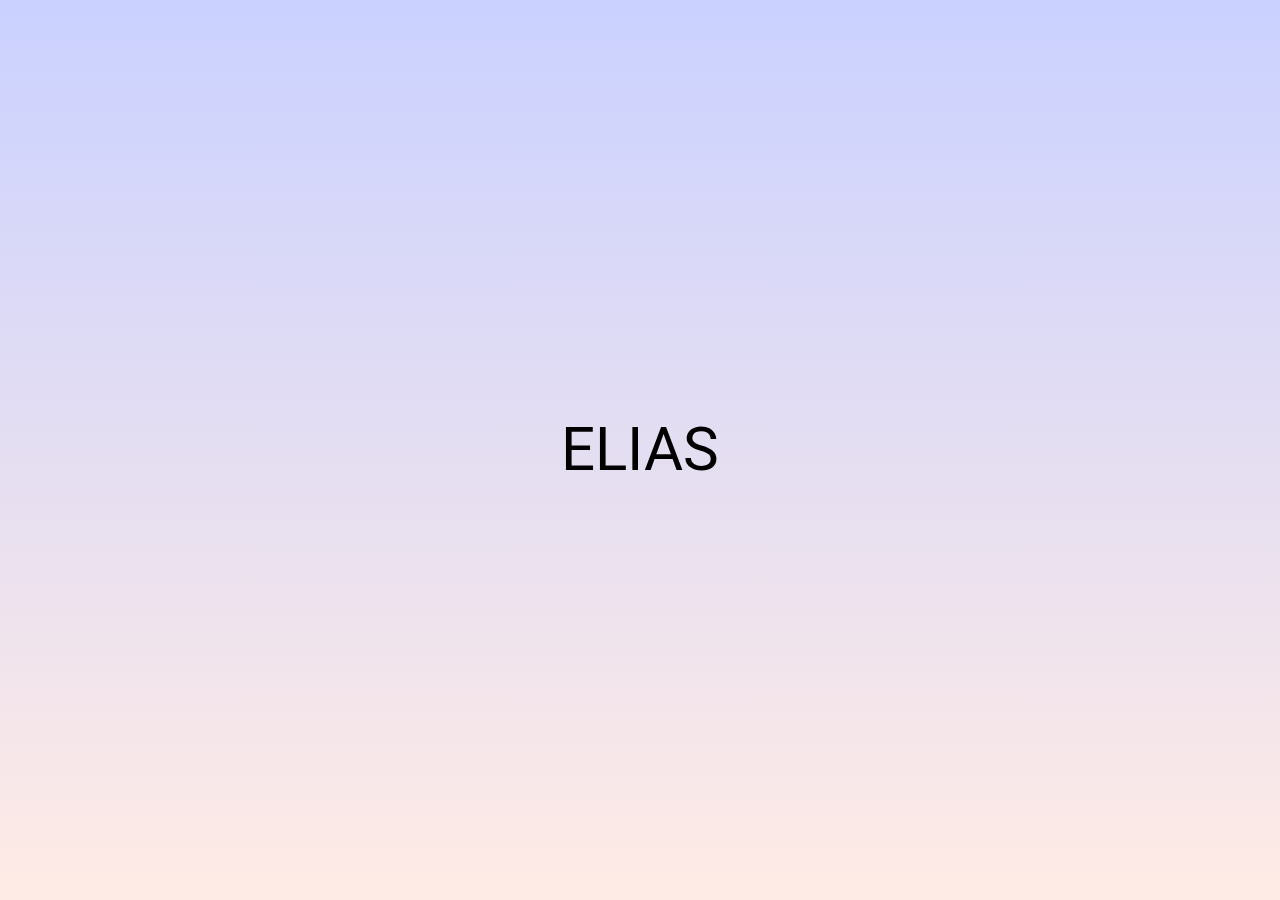
<file: index.html>
<!DOCTYPE html>
<html>
<head>
  <link href='https://fonts.googleapis.com/css?family=Roboto' rel='stylesheet' type='text/css'>
  <link rel='stylesheet' type='text/css' href='css/materialize.min.css' media='screen,projection'>
  <link href="https://fonts.googleapis.com/icon?family=Material+Icons" rel="stylesheet">
  <link rel='stylesheet' type='text/css' href='css/style.css'/>
  <script type='text/javascript' src='js/jquery-2.1.4.min.js'></script>
  <script type='text/javascript' src='js/script.js'></script>
  <meta name='viewport' content='width=device-width, initial-scale=1.0'/>
  <base target="_blank">
  <title>Elias Berkowitz</title>
  <link rel="shortcut icon" type="image/png" href='favicon.png'>
  <meta name='description' content="Elias Berkowitz personal website">
  <meta name="author" content="Elias Berkowitz">
  <meta name="keywords" content="Elias Berkowitz, Berkowitz, Eli Berkowitz, Programming, Applied Mathematics, Computer Science Education, Education">
  <script>
    (function(i,s,o,g,r,a,m){i['GoogleAnalyticsObject']=r;i[r]=i[r]||function(){
      (i[r].q=i[r].q||[]).push(arguments)},i[r].l=1*new Date();a=s.createElement(o),
      m=s.getElementsByTagName(o)[0];a.async=1;a.src=g;m.parentNode.insertBefore(a,m)
    })(window,document,'script','//www.google-analytics.com/analytics.js','ga');
    ga('create', 'UA-72224223-1', 'auto');
    ga('send', 'pageview');
  </script>
</head>
<body class='row'>
  <div id='bg'></div>
  <div class='container-div'>
    <div id='name-div' class='name-div'></div><br class='unselectable'/>
    <div class='absolute-hide' id='name-template'>ELIAS BERKOWITZ</div>
    <div id='nav-container'>
      <div id='nav-div'></div>
      <div id='nav-template' class='absolute-hide'>
        
        <div class='nav-button'>About</div>
        
        <div class='nav-button'>R&eacute;sum&eacute;</div>
        
        <div class='nav-button'>Projects</div>
        
        <div class='nav-button'>Contact</div>
        
      </div>
    </div>
    <div id='content-div' style='display:none;'>
      
        <div id='about-div' class='content-card card white active'>
    <img id='me' src='media/outdoors.jpg' alt='Picture of me'/>

  <p class='no-bottom-margin'>
    I am a recent graduate from Brown University, having received a Bachelor of Science in Applied Mathematics in May 2019. I will be participating in Bard College's Masters of Arts in Teaching program Sep 2019-2021. I am interested in computer science and math education, and using math and computer science to research topics in geology, fluid mechanics, and climate science.
  </p>
  <p>
    During my junior and senior years at Brown, I spent a lot of my time as a teaching assistant for introductory computer science courses at Brown (I have TA'd 4 classes in total). In Fall 2018, I was a head teaching assistant for a new introductory computer science course (which I had also helped to design). The course was focused on providing an accessible path for students to learn applicable computer science while still leading into the upper level courses at Brown. 
  </p>
  <p>
  I also enjoy web development, and have worked extensively with the <a href="https://p5js.org/">p5.js</a> processing library and Google Apps Script. You can see my projects in the Projects tab on the left.
    <p class='no-margin'>Outside of math, coding, and teaching, I also:</p>
    <ul id='stuff-I-do' class='no-margin'>
      <li>Own a beautiful bearded dragon! (see image) </li>
      <li>Play classical piano.</li>
      <li>Make rockets from scratch and launch them (with varied results).</li>
      <li>Sleep.</li>
      <li>Enjoy biking, hiking and backpacking (or anything outdoors, really).</li>
      <li>Speak Portuguese!</li>
    </ul>
  <p>Please hire me.</p>
</div>
      
        <div id='resume-div' class='content-card card white'>
  <p>My r&eacute;sum&eacute; can be accessed <a href='media/Resume.pdf' target='_blank'>here.</a>
</div>
      
        <div class='content-card card white' id='projects-div'>
  <div class='project toggled' id='project-main'>
      <img src='media/rocketshell.jpg' id='rocket-img' alt='Rocket shell image'/>
      
    <ul id='project-list'>
    
      <li>Grading app for computer science courses at Brown University [Flask] (<span data-target='project-grading-app' class='project-link'>see more</span>).</li>
      
    
      <li>Create and observe your own solar system [p5.js] (<span data-target='project-exosim' class='project-link'>see more</span>).</li>
      
    
      <li>Web app developed to provide an API for testing rocket motors and visualizing thrust results [Flask, Raspberry Pi] (<span data-target='project-thrust-test' class='project-link'>see more</span>).</li>
      
    
      <li>Work for LIGO (Laser Interfrometric Gravitational-Wave Observatory) [Python] (<span data-target='project-hveto' class='project-link'>see more</span>).</li>
      
    
      <li>Internal-use web apps for Oakwood Friends School [Google Apps Script] (<span data-target='project-oakwood' class='project-link'>see more</span>).</li>
      
    
      <li>This website [Python, Jinja, Netlify] (<span data-target='project-this_site' class='project-link'>see more</span>).</li>
      
    
      <li>Redesign of Melanie Falick's website [Squarespace] (<span data-target='project-melanie-falick' class='project-link'>see more</span>).</li>
      
    
      <li>Life Percent Website: Shows the user the percent of their life that has passed [Javascript] (<span data-target='project-life-percent' class='project-link'>see more</span>).</li>
      
    
    </ul>
  </div>
  
    
    <div class='project untoggled' id='project-grading-app'>
      
    <i class='back-btn material-icons'>keyboard_backspace</i>


<h5>CS Course Grading App</h5>

<p>
    I developed a grading app for use in <a href="https://cs.brown.edu/courses/csci0111/">CSCI0111 in Fall 2018</a>, a course I was a head TA of and helped develop. The app allows computer science courses to handle student handin, automated and commented grading, sending grade reports to students, and manage grades in a streamlined, customizable, and FERPA-compliant manner.
</p>
<p>The software was also used for <a href="http://cs.brown.edu/courses/csci1470/">CSCI 1470 in Fall 2019</a>, with 40 teaching assistants grading handins for 400 students.</p>
<p>
  <a href="https://www.youtube.com/watch?v=sIEIbEAwyfM">Demo Video</a>
</p>
<img src='media/grading-app.png' height='70%' width='70%'/>

    </div>
    
    <div class='project untoggled' id='project-exosim'>
      
    <i class='back-btn material-icons'>keyboard_backspace</i>


<h5>
Exosim
</h5>

<p>
    This website (written in pure Javascript using the processing p5.js library) allows you to create your own solar system. You can see the planets orbiting their star - all objects interact with each other gravitationally. Additionally, you can see what the data measured on Earth to observe the exoplanets would look like as the planets block the light of their star when they pass in front of it.
</p>
<p>
    Website: <a href="https://exosim.netlify.com">exosim.netlify.com</a>
</p>
<p>
    Code: <a href="https://github.com/berkowitze/exosim">Github</a>
</p>
<p>
    <img src='media/exosim.png' width="50%" height="50%"/>
</p>
<p>
</p>

    </div>
    
    <div class='project untoggled' id='project-thrust-test'>
      
    <i class='back-btn material-icons'>keyboard_backspace</i>


<h5>Thrust Test App</h5>

<p>
    Me and two friends have become very interested in rocket technology. We began testing different solid fuel mixtures in 2017 to find a fuel with optimal thrust. In addition, we worked on automatic parachute deployment on the rocket and have an goal of using actuated canards to keep rockets stable during ascent. To faciliate the thrust test process, I built a web app to easily log new tests from our test stand and visualize the results.
</p>
<p>
    Code: <a href="https://github.com/IzzyBrand/explosive-bakery">Github</a>
</p>
<img src='media/thrust-test.png' height='70%' width='70%'/>

    </div>
    
    <div class='project untoggled' id='project-hveto'>
      
    <i class='back-btn material-icons'>keyboard_backspace</i>


<h5>HVeto</h5>

<p>
    In the summer of 2016, I worked with the noise detection group at <a href="https://www.ligo.caltech.edu/">LIGO</a> (Laser Interfrometric Gravitational-wave Observatory). HVeto, or 'Hierarchical Veto', is an algorithm used by LIGO to rate how significantly correlated noise in channels measuring external sourses (for instance quantum or seismic) is to noise in the main gravitational wave detector. Signals can be filtered out using this measure of correlation. I helped to implement and optimize this method.
</p>
<p>
    Code: <a href="https://github.com/gwdetchar/hveto">Github</a>
</p>
<p>
    Poster of my work: <a href="media/poster.pdf">link</a>
</p>

    </div>
    
    <div class='project untoggled' id='project-oakwood'>
      
    <i class='back-btn material-icons'>keyboard_backspace</i>


<h5>Work for Oakwood Friends School</h5>

<p>
    In 2015, I worked for Oakwood Friends School, the Quaker school in upstate New York I had just graduated from. I developed a series of web apps to facilitate student and faculty life using Google Web Apps. Mock-ups of the apps are linked below.
    <li>
        <a href="https://script.google.com/macros/s/AKfycbwQq3rq1L5T7SZcqMpY4GRm45uqx-1MBKhIjGg6Oek6o9_bwPI/exec">Student Event Signup Page</a>: allows students to signup for organized events.
    </li>
    <li>
        <a href="https://script.google.com/macros/s/AKfycbwW1BqWkC3ORfZ7iYBQV19dtC1gMT3RXR7fXEpj4OGdsJ6zWZxA/exec">Faculty Event Management Page</a>: Allows faculty to create, organize, and manage student events.
    </li>
    <li>
        <a href="https://script.google.com/macros/s/AKfycbzSfsieFEkYHI7J9qq20v6l-42bJ_HpvRLd1crMBEIlDLl4Gb8/exec">Faculty Vehicle Signout Form</a>: allows faculty to choose a school vehicle to checkout for a length of time of their choice.
    </li>
    <li>
        <a href="https://script.google.com/macros/s/AKfycbxF4snfGppPXvRWeT5vc7wxwuHrEsPsqNyJtmPG1iAZE-WNRTHo/exec">Faculty Reimbursement Request Form</a>: allows faculty to request reimbursement for purchases.
    </li>
    <li>
        <a href="https://script.google.com/macros/s/AKfycbw3lV3IruKJKck9Vkk_1aMEjyD82kJvPiEP51NFzQ/exec">Student Bank</a>: allows faculty to internally manage student finances.
    </li>
</p>
<p>
    Code: <a href="https://drive.google.com/drive/folders/0B_JBWyS9f9RlfmdOSFRJbFR1UWdnU0RJSlkwaFdyQi1TaEM0aF9UM2NGVzA0ZFRwQ3UtMms?usp=sharing">Google Drive</a>
</p>

    </div>
    
    <div class='project untoggled' id='project-this_site'>
      
    <i class='back-btn material-icons'>keyboard_backspace</i>


<h5>This site</h5>

<p>
    This site is built using Python into a static site. You can see the code for it on Github.
</p>
<p>
    Code: <a href="https://github.com/berkowitze/staticmainsite">Github</a>
</p>
<p>
    Website: <a href="http://www.eliasberkowitz.com">eliasberkowitz.com</a>
</p>

    </div>
    
    <div class='project untoggled' id='project-melanie-falick'>
      
    <i class='back-btn material-icons'>keyboard_backspace</i>


<h5>Melanie Falick's Website</h5>

<p>
    In 2015, I redesigned Melanie Falick's blog-style Squarespace-based website.
</p>
<p>
    Website: <a href="http://melaniefalick.com">melaniefalick.com</a>
</p>
<img src='media/melanie_falick.png' height='70%' width='70%'/>

    </div>
    
    <div class='project untoggled' id='project-life-percent'>
      
    <i class='back-btn material-icons'>keyboard_backspace</i>


<h5>Life Percent Website</h5>

<p>
    This is the first website I ever made; it is a static HTML/Javascript/CSS site. It shows the user the percentage of their life that has passed.
</p>
<p>
    Website: <a href="http://yourlifepercent.com">yourlifepercent.com</a>
</p>
<p>
    Code: <a href="https://github.com/berkowitze/lifepercent">Github</a>
</p>
<img src='media/life-percent.png' height='70%' width='70%'/>

    </div>
    
  
</div>
      
        <div id='contact-div' class='content-card card green white'>
  <table>
    <tr>
      <td>Email:</td>
      <td>
        <a href='mailto:eliberkowitz@gmail.com' target='_self'>
          eliberkowitz@gmail.com
        </a>
      </td>
    </tr>
    <img src='media/god-pic.jpg' alt='Face picture'/>
  </table>
</div>
</div>
      
    </div>
          
      </div>
      <script type='text/javascript'>
        doc = $(document);
        docWidth = doc.width();
        docHeight = doc.height();
        if (docWidth < 500 || docHeight < 440) {
          document.location = 'mobile.html';
        }
        else {
          $(document).ready(function() {
            start('ELIAS BERKOWITZ');
          });
          $('.project-link').map(function(i, elem) {
            var e = $(elem);
            var target = e.data('target');
            e.click(function(){
              projectTransition(target);
            });
          });
          $('.back-btn').click(function() {
            projectTransition('#project-main');
          });
        }
      </script>
    </body>
<!--
Copyright November 2015 Elias Berkowitz.
Coded from scratch.
-->
</html>
</file>
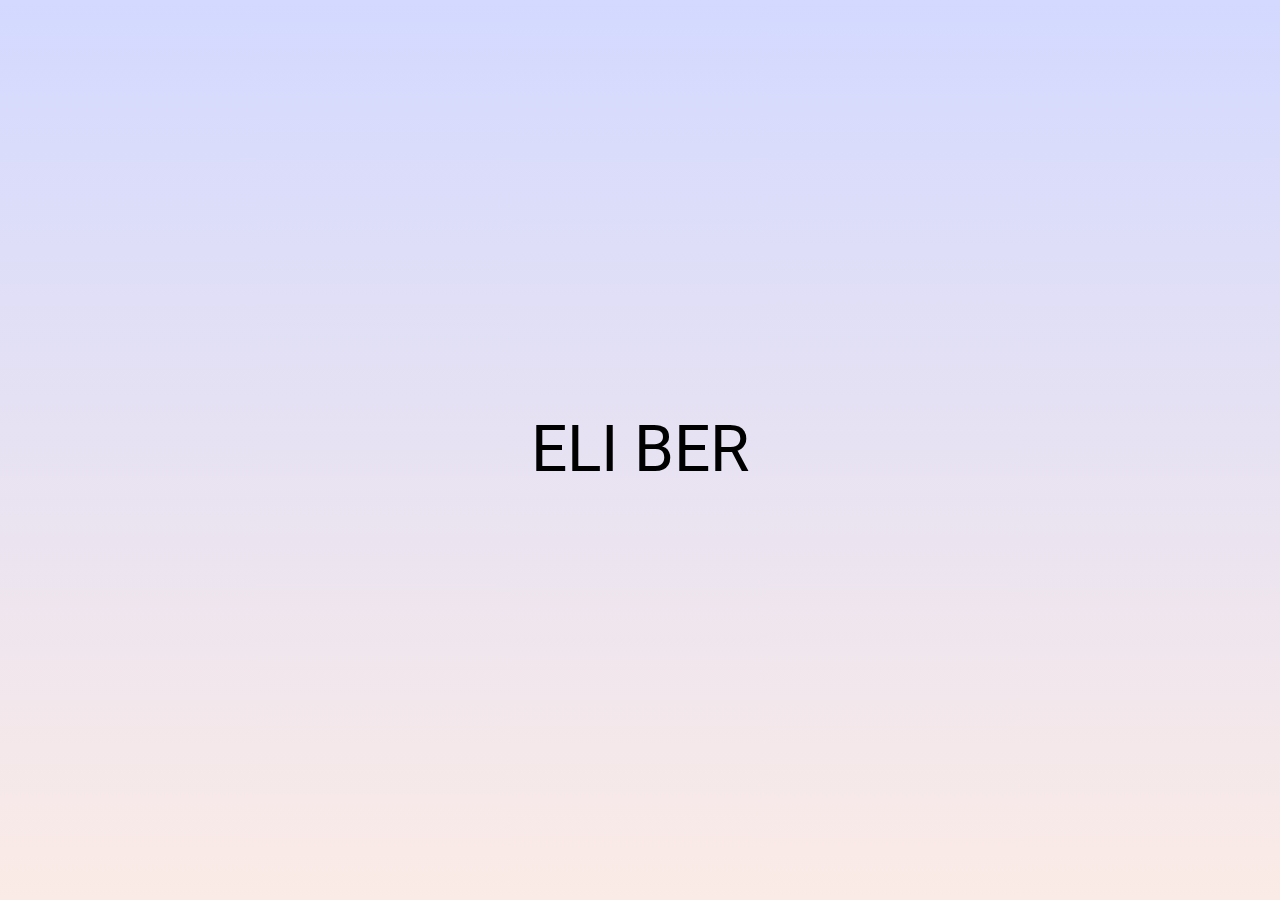
<file: site/index.html>
<!DOCTYPE html>
<html lang="en">

<head>
  <link href='https://fonts.googleapis.com/css?family=Roboto' rel='stylesheet' type='text/css'>
  <link rel='stylesheet' type='text/css' href='css/materialize.min.css' media='screen,projection'>
  <link href="https://fonts.googleapis.com/icon?family=Material+Icons" rel="stylesheet">
  <link rel='stylesheet' type='text/css' href='css/style.css' />
  <script type='text/javascript' src='js/jquery-2.1.4.min.js'></script>
  <script type='text/javascript' src='js/script.js'></script>
  <meta name='viewport' content='width=device-width, initial-scale=1.0' />
  <base target="_blank">
  <title>Eli Berkowitz</title>
  <link rel="apple-touch-icon" sizes="180x180" href="apple-touch-icon.png">
  <link rel="icon" type="image/png" sizes="32x32" href="favicon-32x32.png">
  <link rel="icon" type="image/png" sizes="16x16" href="favicon-16x16.png">
  <meta http-equiv="Content-Language" content="en">

  <link rel="manifest" href="site.webmanifest">
  <meta name='description' content="Eli Berkowitz personal website">
  <meta name="author" content="Eli Berkowitz">
  <meta name="keywords" content="Eli Berkowitz, Berkowitz, Eli Berkowitz, Programming, Applied Mathematics, Computer Science Education, Education">
  <script>
    (function (i, s, o, g, r, a, m) {
      i['GoogleAnalyticsObject'] = r; i[r] = i[r] || function () {
        (i[r].q = i[r].q || []).push(arguments)
      }, i[r].l = 1 * new Date(); a = s.createElement(o),
        m = s.getElementsByTagName(o)[0]; a.async = 1; a.src = g; m.parentNode.insertBefore(a, m)
    })(window, document, 'script', '//www.google-analytics.com/analytics.js', 'ga');
    ga('create', 'UA-72224223-1', 'auto');
    ga('send', 'pageview');
  </script>
</head>

<body class='row'>
  <div id='bg'></div>
  <div class='container-div'>
    <div id='name-div' class='name-div'></div><br class='unselectable' />
    <div class='absolute-hide' id='name-template'>ELI BERKOWITZ</div>
    <div id='nav-container'>
      <div id='nav-div'></div>
      <div id='nav-template' class='absolute-hide'>
        
        <div class='nav-button'>About</div>
        
        <div class='nav-button'>Resum&eacute;</div>
        
        <div class='nav-button'>Projects</div>
        
        <div class='nav-button'>Contact</div>
        
      </div>
    </div>
    <div id='content-div' style='display:none;'>
      
      <div id='about-div' class='content-card card white active'>
    <img id='me' src='media/god-pic.jpg' alt='Picture of me' />
    <p class='no-bottom-margin'>
        I am a web developer at <a href="https://benchling.com">Benchling</a> on the team implementing a new data
        analytics product for Biotech R&amp;D acceleration.
    </p>
    <p>
        I received a Bachelor of Science in Applied Mathematics from Brown University in May 2019.
        During my junior and senior years, I was a teaching assistant for introductory computer science
        courses, including heading a new course in Fall 2018.
    </p>
    <p class='no-margin'>Beyond math and coding, I:</p>
    <ul id='stuff-I-do' class='no-margin'>
        <li>Am learning how to 3D Model using Autodesk Maya. Portfolio coming soon.</li>
        <li>Own a bearded dragon!</li>
        <li>Play classical piano.</li>
        <li>Build and launch rockets from scratch.</li>
        <li>Enjoy biking, hiking, and backpacking.</li>
        <li>Speak Portuguese and beginner level German</li>
    </ul>
    <p>Please hire me.</p>
</div>
      
      <div id='resume-div' class='content-card card white'>
  <p>My r&eacute;sum&eacute; can be accessed <a href='media/Resume.pdf' target='_blank'>here.</a>
</div>
      
      <div class='content-card card white' id='projects-div'>
  <div class='project toggled' id='project-main'>
      <img src='media/rocketshell.jpg' id='rocket-img' alt='Rocket shell image'/>
      
    <ul id='project-list'>
    
      <li>Web system for Bard College's Citizen Science program (<span data-target='project-citsci' class='project-link'>see more</span>).</li>
      
    
      <li>Grading app for computer science courses at Brown University [Flask] (<span data-target='project-grading-app' class='project-link'>see more</span>).</li>
      
    
      <li>Create and observe your own solar system [p5.js] (<span data-target='project-exosim' class='project-link'>see more</span>).</li>
      
    
      <li>Web app developed to provide an API for testing rocket motors and visualizing thrust results [Flask, Raspberry Pi] (<span data-target='project-thrust-test' class='project-link'>see more</span>).</li>
      
    
      <li>Work for LIGO (Laser Interfrometric Gravitational-Wave Observatory) [Python] (<span data-target='project-hveto' class='project-link'>see more</span>).</li>
      
    
      <li>Internal-use web apps for Oakwood Friends School [Google Apps Script] (<span data-target='project-oakwood' class='project-link'>see more</span>).</li>
      
    
      <li>This website [Python, Jinja, Netlify] (<span data-target='project-this_site' class='project-link'>see more</span>).</li>
      
    
      <li>Redesign of Melanie Falick's website [Squarespace] (<span data-target='project-melanie-falick' class='project-link'>see more</span>).</li>
      
    
      <li>Life Percent Website: Shows the user the percent of their life that has passed [Javascript] (<span data-target='project-life-percent' class='project-link'>see more</span>).</li>
      
    
    </ul>
  </div>
  
    
    <div class='project untoggled' id='project-citsci'>
      
      
    <i class='back-btn material-icons'>keyboard_backspace</i>


<h5>
Web system for Bard College's Citizen Science program
</h5>

<p>
    Over the winter break, all Bard College firstyears participate in Citizen Science. Every student, when home for the break, takes a water sample and brings it back to campus to be analyzed (by the students themselves). Throughout the process, they upload images, location data, and observations.
</p>
<p>
    I wrote this web system to faciliate the entire process, from data upload to visualization. It is built using Flask on Google Cloud Platform (App Engine, Cloud SQL (Postgres), Storage). The web system utilizes a wide array of both frontend architecture (image editing, file dragging, downloading, uploading, and zipping, mapping tools, etc.) and backend architecture (CAS authentication, image compression and conversion, etc.). In addition, the system uses the ArcGIS Javascript API to give the public an interface to view the data.
</p>
<p>
    Data map: <a href="https://citsciwater.bard.edu/map">citsciwater.bard.edu/map</a>
</p>
<p>
    <img src='media/citsci.png' width="30%" height="30%"/>
</p>
<p>
</p>

      
    </div>
    
    <div class='project untoggled' id='project-grading-app'>
      
      
    <i class='back-btn material-icons'>keyboard_backspace</i>


<h5>CS Course Grading App</h5>

<p>
    I developed a grading app for use in <a href="https://cs.brown.edu/courses/csci0111/">CSCI0111 in Fall 2018</a>, a course I was a head TA of and helped develop. The app allows computer science courses to handle student handin, automated and commented grading, sending grade reports to students, and manage grades in a streamlined, customizable, and FERPA-compliant manner.
</p>
<p>The software was also used for <a href="http://cs.brown.edu/courses/csci1470/">CSCI 1470 in Fall 2019</a>, with 40 teaching assistants grading handins for 400 students.</p>
<p>
  <a href="https://www.youtube.com/watch?v=sIEIbEAwyfM">Demo Video</a>
</p>
<img src='media/grading-app.png' height='70%' width='70%'/>

      
    </div>
    
    <div class='project untoggled' id='project-exosim'>
      
      
    <i class='back-btn material-icons'>keyboard_backspace</i>


<h5>
Exosim
</h5>

<p>
    This website (written in pure Javascript using the processing p5.js library) allows you to create your own solar system. You can see the planets orbiting their star - all objects interact with each other gravitationally. Additionally, you can see what the data measured on Earth to observe the exoplanets would look like as the planets block the light of their star when they pass in front of it.
</p>
<p>
    Website: <a href="https://exosim.netlify.com">exosim.netlify.com</a>
</p>
<p>
    Code: <a href="https://github.com/berkowitze/exosim">Github</a>
</p>
<p>
    <img src='media/exosim.png' width="50%" height="50%"/>
</p>
<p>
</p>

      
    </div>
    
    <div class='project untoggled' id='project-thrust-test'>
      
      
    <i class='back-btn material-icons'>keyboard_backspace</i>


<h5>Thrust Test App</h5>

<p>
    Me and two friends have become very interested in rocket technology. We began testing different solid fuel mixtures in 2017 to find a fuel with optimal thrust. In addition, we worked on automatic parachute deployment on the rocket and have an goal of using actuated canards to keep rockets stable during ascent. To faciliate the thrust test process, I built a web app to easily log new tests from our test stand and visualize the results.
</p>
<p>
    Code: <a href="https://github.com/IzzyBrand/explosive-bakery">Github</a>
</p>
<img src='media/thrust-test.png' height='70%' width='70%'/>

      
    </div>
    
    <div class='project untoggled' id='project-hveto'>
      
      
    <i class='back-btn material-icons'>keyboard_backspace</i>


<h5>HVeto</h5>

<p>
    In the summer of 2016, I worked with the noise detection group at <a href="https://www.ligo.caltech.edu/">LIGO</a> (Laser Interfrometric Gravitational-wave Observatory). HVeto, or 'Hierarchical Veto', is an algorithm used by LIGO to rate how significantly correlated noise in channels measuring external sourses (for instance quantum or seismic) is to noise in the main gravitational wave detector. Signals can be filtered out using this measure of correlation. I helped to implement and optimize this method.
</p>
<p>
    Code: <a href="https://github.com/gwdetchar/hveto">Github</a>
</p>
<p>
    Poster of my work: <a href="media/poster.pdf">link</a>
</p>

      
    </div>
    
    <div class='project untoggled' id='project-oakwood'>
      
      
    <i class='back-btn material-icons'>keyboard_backspace</i>


<h5>Work for Oakwood Friends School</h5>

<p>
    In 2015, I worked for Oakwood Friends School, the Quaker school in upstate New York I had just graduated from. I developed a series of web apps to facilitate student and faculty life using Google Web Apps. Mock-ups of the apps are linked below.
    <li>
        <a href="https://script.google.com/macros/s/AKfycbwQq3rq1L5T7SZcqMpY4GRm45uqx-1MBKhIjGg6Oek6o9_bwPI/exec">Student Event Signup Page</a>: allows students to signup for organized events.
    </li>
    <li>
        <a href="https://script.google.com/macros/s/AKfycbwW1BqWkC3ORfZ7iYBQV19dtC1gMT3RXR7fXEpj4OGdsJ6zWZxA/exec">Faculty Event Management Page</a>: Allows faculty to create, organize, and manage student events.
    </li>
    <li>
        <a href="https://script.google.com/macros/s/AKfycbzSfsieFEkYHI7J9qq20v6l-42bJ_HpvRLd1crMBEIlDLl4Gb8/exec">Faculty Vehicle Signout Form</a>: allows faculty to choose a school vehicle to checkout for a length of time of their choice.
    </li>
    <li>
        <a href="https://script.google.com/macros/s/AKfycbxF4snfGppPXvRWeT5vc7wxwuHrEsPsqNyJtmPG1iAZE-WNRTHo/exec">Faculty Reimbursement Request Form</a>: allows faculty to request reimbursement for purchases.
    </li>
    <li>
        <a href="https://script.google.com/macros/s/AKfycbw3lV3IruKJKck9Vkk_1aMEjyD82kJvPiEP51NFzQ/exec">Student Bank</a>: allows faculty to internally manage student finances.
    </li>
</p>
<p>
    Code: <a href="https://drive.google.com/drive/folders/0B_JBWyS9f9RlfmdOSFRJbFR1UWdnU0RJSlkwaFdyQi1TaEM0aF9UM2NGVzA0ZFRwQ3UtMms?usp=sharing">Google Drive</a>
</p>

      
    </div>
    
    <div class='project untoggled' id='project-this_site'>
      
      
    <i class='back-btn material-icons'>keyboard_backspace</i>


<h5>This site</h5>

<p>
    This site is built using Python into a static site. You can see the code for it on Github.
</p>
<p>
    Code: <a href="https://github.com/berkowitze/staticmainsite">Github</a>
</p>
<p>
    Website: <a href="http://www.eliasberkowitz.com">eliasberkowitz.com</a>
</p>

      
    </div>
    
    <div class='project untoggled' id='project-melanie-falick'>
      
      
    <i class='back-btn material-icons'>keyboard_backspace</i>


<h5>Melanie Falick's Website</h5>

<p>
    In 2015, I redesigned Melanie Falick's blog-style Squarespace-based website.
</p>
<p>
    Website: <a href="http://melaniefalick.com">melaniefalick.com</a>
</p>
<img src='media/melanie_falick.png' height='70%' width='70%'/>

      
    </div>
    
    <div class='project untoggled' id='project-life-percent'>
      
      
    <i class='back-btn material-icons'>keyboard_backspace</i>


<h5>Life Percent Website</h5>

<p>
    This is the first website I ever made; it is a static HTML/Javascript/CSS site. It shows the user the percentage of their life that has passed.
</p>
<p>
    Website: <a href="http://yourlifepercent.com">yourlifepercent.com</a>
</p>
<p>
    Code: <a href="https://github.com/berkowitze/lifepercent">Github</a>
</p>
<img src='media/life-percent.png' height='70%' width='70%'/>

      
    </div>
    
  
</div>
      
      <div id='contact-div' class='content-card card green white'>
  <table>
    <tr>
      <td>Email:</td>
      <td>
        <a href='mailto:eliberkowitz@gmail.com' target='_self'>
          eliberkowitz@gmail.com
        </a>
      </td>
    </tr>
  </table>
</div>
</div>
      
    </div>

  </div>
  <script type='text/javascript'>
    doc = $(document);
    docWidth = doc.width();
    docHeight = doc.height();
    if (docWidth < 500 || docHeight < 440) {
      document.location = 'mobile.html';
    }
    else {
      $(document).ready(function () {
        start('ELI BERKOWITZ');
      });
      $('.project-link').map(function (i, elem) {
        var e = $(elem);
        var target = e.data('target');
        e.click(function () {
          projectTransition(target);
        });
      });
      $('.back-btn').click(function () {
        projectTransition('#project-main');
      });
    }
  </script>
</body>
<!--
Copyright November 2015 Eli Berkowitz.
Coded from scratch.
-->

</html>
</file>
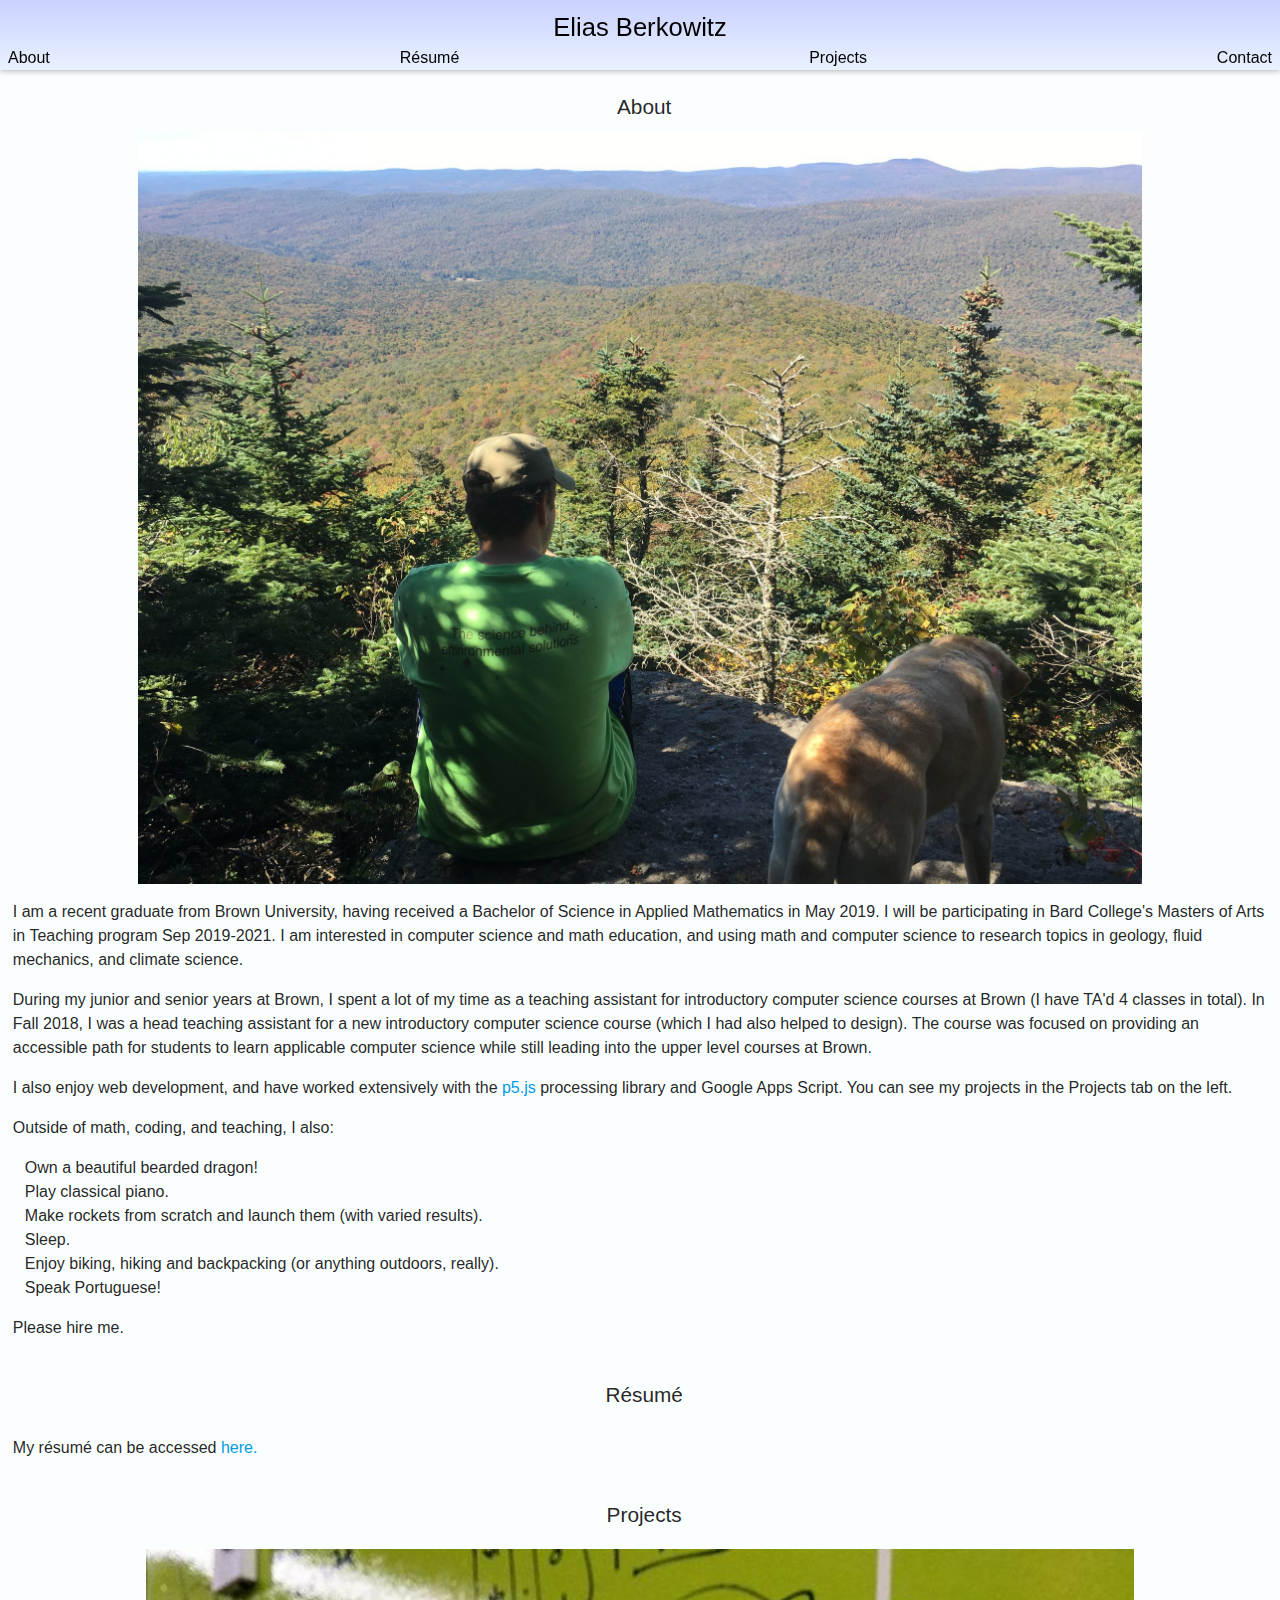
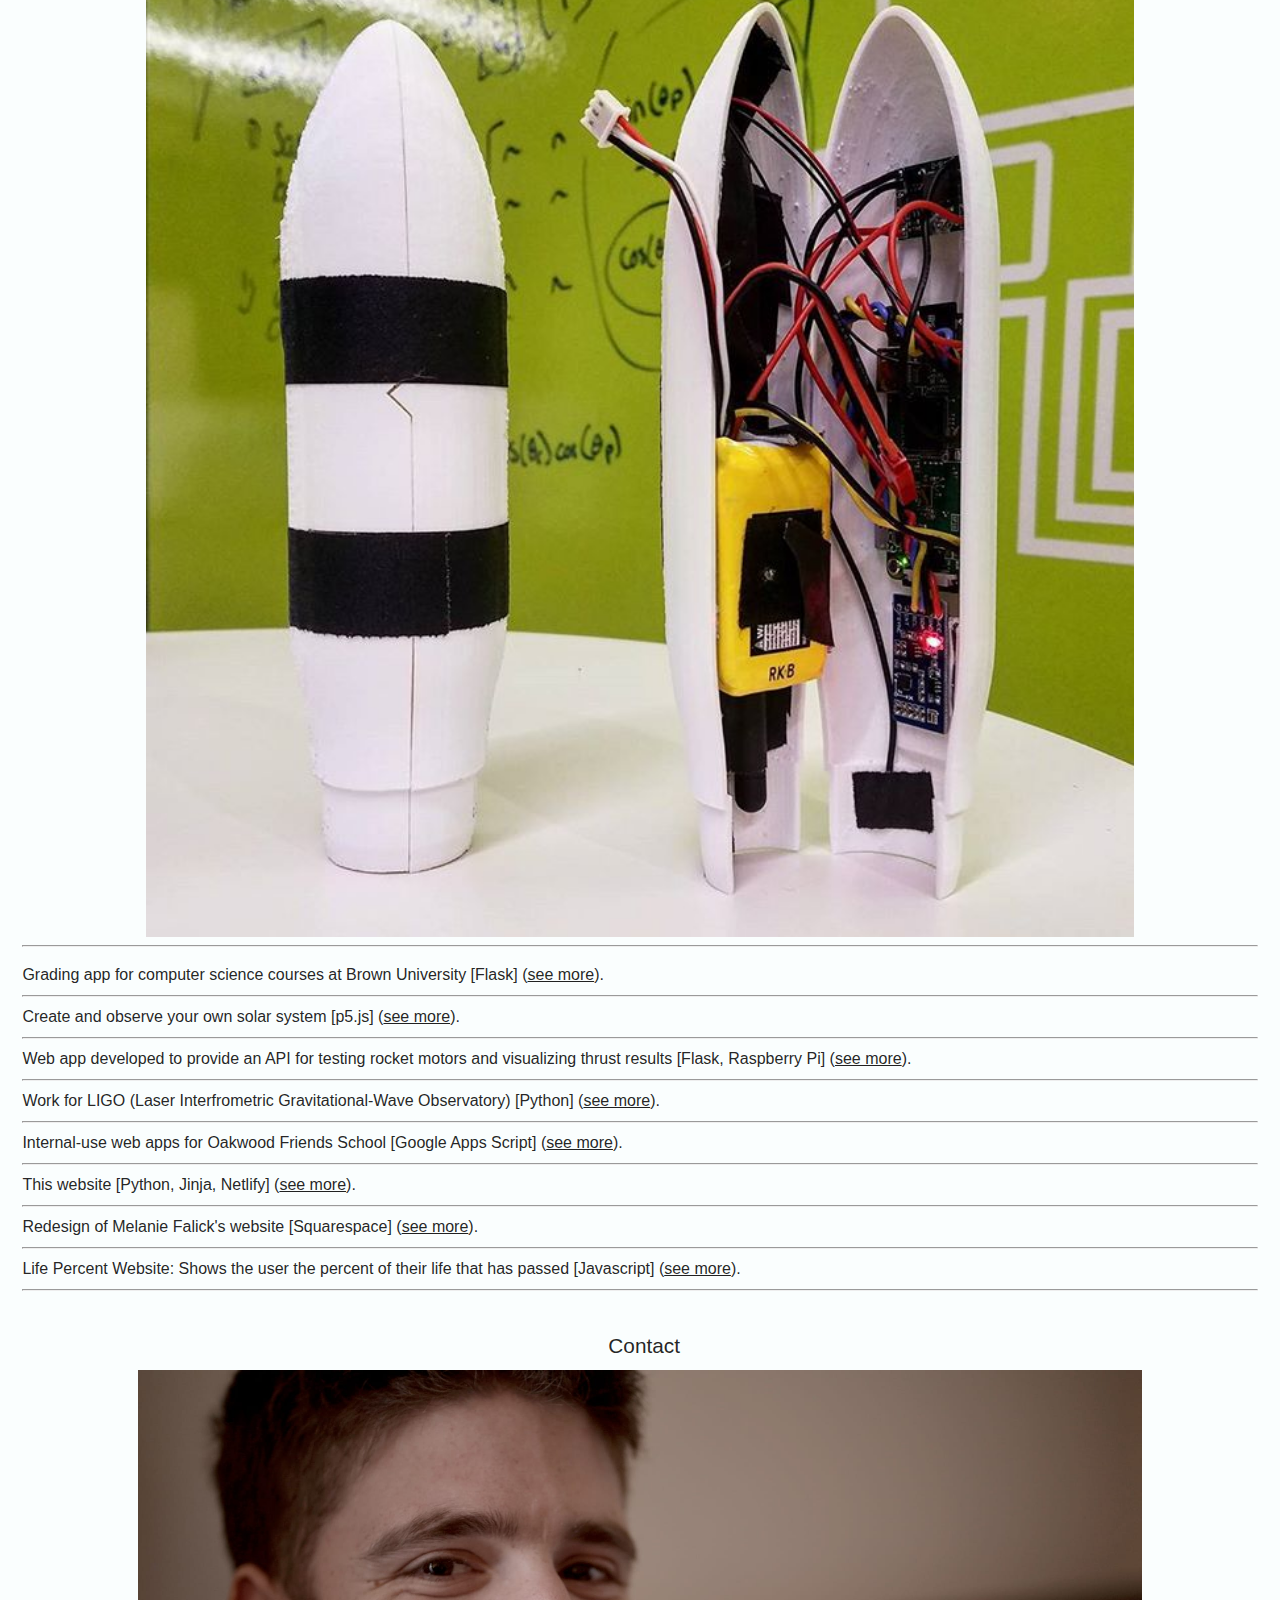
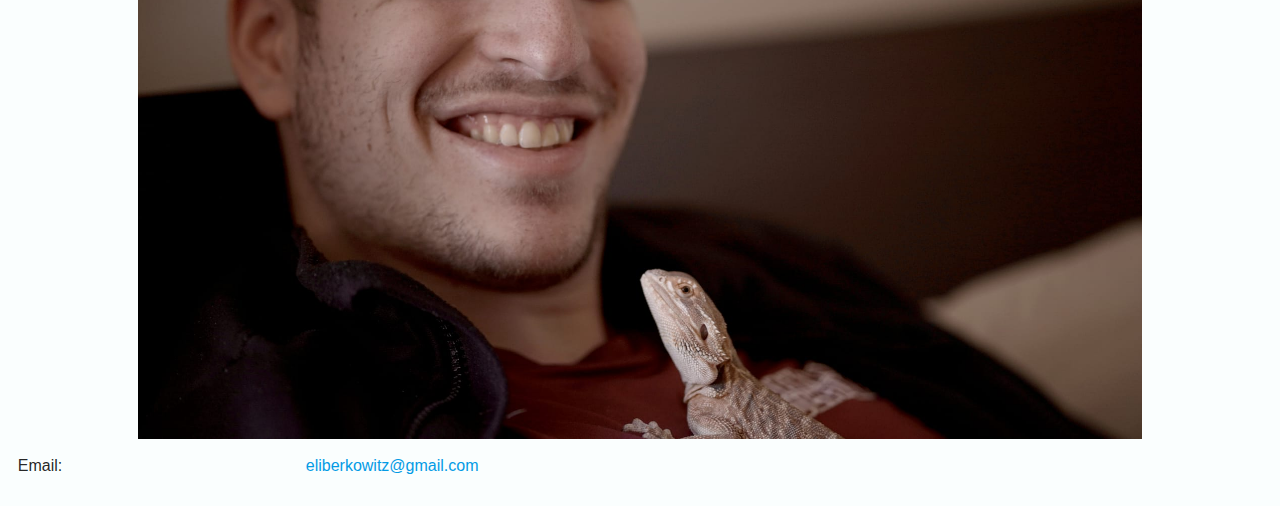
<file: mobile.html>
<!DOCTYPE html>
<html>
<head>
  <link href='https://fonts.googleapis.com/css?family=Roboto' rel='stylesheet' type='text/css'>
  <link rel='stylesheet' type='text/css' href='css/materialize.min.css' media='screen,projection'>
  <link href="https://fonts.googleapis.com/icon?family=Material+Icons" rel="stylesheet">
  <script type='text/javascript' src='js/jquery-2.1.4.min.js'></script>
  <script type='text/javascript' src='js/script.js'></script>
  <meta name='viewport' content='width=device-width, initial-scale=1.0'/>
  <base target="_blank">
  <title>Elias Berkowitz</title>
  <link rel="shortcut icon" type="image/png" href='favicon.png'>
  <link rel='stylesheet' type='text/css' href='css/mobile.css'/>
  <meta name='description' content="Elias Berkowitz personal website">
  <meta name="author" content="Elias Berkowitz">
  <meta name="keywords" content="Elias Berkowitz, Berkowitz, Eli Berkowitz, Programming, Applied Mathematics, Computer Science Education, Education">
  <script>
    (function(i,s,o,g,r,a,m){i.GoogleAnalyticsObject=r;i[r]=i[r]||function(){
      (i[r].q=i[r].q||[]).push(arguments)},i[r].l=1*new Date();a=s.createElement(o),
      m=s.getElementsByTagName(o)[0];a.async=1;a.src=g;m.parentNode.insertBefore(a,m);
    })(window,document,'script','//www.google-analytics.com/analytics.js','ga');
    ga('create', 'UA-72224223-1', 'auto');
    ga('send', 'pageview');
  </script>
</head>
<body class='row'>
  <div class='container-div'>
    <div id='header'>
      <div id='name-div' class='name-div'>Elias Berkowitz</div>
      <div id='navbar'>
        <div class='navitem'><span data-target='#about-div' target='_self'>About</a></div>
        <div class='navitem'><span data-target='#resume-div' target='_self'>R&eacute;sum&eacute;</a></div>
        <div class='navitem'><span data-target='#projects-div' target='_self'>Projects</a></div>
        <div class='navitem'><span data-target='#contact-div' target='_self'>Contact</a></div>
      </div>
    </div>
    <div id='content-div'>
      
        <h5>About</h5>
        <div id='about-div' class='content-card card white active'>
    <img id='me' src='media/outdoors.jpg' alt='Picture of me'/>

  <p class='no-bottom-margin'>
    I am a recent graduate from Brown University, having received a Bachelor of Science in Applied Mathematics in May 2019. I will be participating in Bard College's Masters of Arts in Teaching program Sep 2019-2021. I am interested in computer science and math education, and using math and computer science to research topics in geology, fluid mechanics, and climate science.
  </p>
  <p>
    During my junior and senior years at Brown, I spent a lot of my time as a teaching assistant for introductory computer science courses at Brown (I have TA'd 4 classes in total). In Fall 2018, I was a head teaching assistant for a new introductory computer science course (which I had also helped to design). The course was focused on providing an accessible path for students to learn applicable computer science while still leading into the upper level courses at Brown. 
  </p>
  <p>
  I also enjoy web development, and have worked extensively with the <a href="https://p5js.org/">p5.js</a> processing library and Google Apps Script. You can see my projects in the Projects tab on the left.
    <p class='no-margin'>Outside of math, coding, and teaching, I also:</p>
    <ul id='stuff-I-do' class='no-margin'>
      <li>Own a beautiful bearded dragon!</li>
      <li>Play classical piano.</li>
      <li>Make rockets from scratch and launch them (with varied results).</li>
      <li>Sleep.</li>
      <li>Enjoy biking, hiking and backpacking (or anything outdoors, really).</li>
      <li>Speak Portuguese!</li>
    </ul>
  <p>Please hire me.</p>
</div>
      
        <h5>R&eacute;sum&eacute;</h5>
        <div id='resume-div' class='content-card card white'>
  <p>My r&eacute;sum&eacute; can be accessed <a href='media/Resume.pdf' target='_blank'>here.</a>
</div>
      
        <h5>Projects</h5>
        <div class='content-card card white' id='projects-div'>
  <div class='project toggled' id='project-main'>
      <img src='media/rocketshell.jpg' id='rocket-img' alt='Rocket shell image'/>
      <hr/>
    <ul id='project-list'>
    
      <li>Grading app for computer science courses at Brown University [Flask] (<span data-target='project-grading-app' class='project-link'>see more</span>).</li>
      
        <div class='project hidden-project' id='project-grading-app'>
          

<h5>CS Course Grading App</h5>

<p>
    I developed a grading app for use in <a href="https://cs.brown.edu/courses/csci0111/">CSCI0111 in Fall 2018</a>, a course I was a head TA of and helped develop. The app allows computer science courses to handle student handin, automated and commented grading, sending grade reports to students, and manage grades in a streamlined, customizable, and FERPA-compliant manner.
</p>
<p>The software was also used for <a href="http://cs.brown.edu/courses/csci1470/">CSCI 1470 in Fall 2019</a>, with 40 teaching assistants grading handins for 400 students.</p>
<p>
  <a href="https://www.youtube.com/watch?v=sIEIbEAwyfM">Demo Video</a>
</p>
<img src='media/grading-app.png' height='70%' width='70%'/>

        </div>
        <hr>
      
    
      <li>Create and observe your own solar system [p5.js] (<span data-target='project-exosim' class='project-link'>see more</span>).</li>
      
        <div class='project hidden-project' id='project-exosim'>
          

<h5>
Exosim
</h5>

<p>
    This website (written in pure Javascript using the processing p5.js library) allows you to create your own solar system. You can see the planets orbiting their star - all objects interact with each other gravitationally. Additionally, you can see what the data measured on Earth to observe the exoplanets would look like as the planets block the light of their star when they pass in front of it.
</p>
<p>
    Website: <a href="https://exosim.netlify.com">exosim.netlify.com</a>
</p>
<p>
    Code: <a href="https://github.com/berkowitze/exosim">Github</a>
</p>
<p>
    <img src='media/exosim.png' width="50%" height="50%"/>
</p>
<p>
</p>

        </div>
        <hr>
      
    
      <li>Web app developed to provide an API for testing rocket motors and visualizing thrust results [Flask, Raspberry Pi] (<span data-target='project-thrust-test' class='project-link'>see more</span>).</li>
      
        <div class='project hidden-project' id='project-thrust-test'>
          

<h5>Thrust Test App</h5>

<p>
    Me and two friends have become very interested in rocket technology. We began testing different solid fuel mixtures in 2017 to find a fuel with optimal thrust. In addition, we worked on automatic parachute deployment on the rocket and have an goal of using actuated canards to keep rockets stable during ascent. To faciliate the thrust test process, I built a web app to easily log new tests from our test stand and visualize the results.
</p>
<p>
    Code: <a href="https://github.com/IzzyBrand/explosive-bakery">Github</a>
</p>
<img src='media/thrust-test.png' height='70%' width='70%'/>

        </div>
        <hr>
      
    
      <li>Work for LIGO (Laser Interfrometric Gravitational-Wave Observatory) [Python] (<span data-target='project-hveto' class='project-link'>see more</span>).</li>
      
        <div class='project hidden-project' id='project-hveto'>
          

<h5>HVeto</h5>

<p>
    In the summer of 2016, I worked with the noise detection group at <a href="https://www.ligo.caltech.edu/">LIGO</a> (Laser Interfrometric Gravitational-wave Observatory). HVeto, or 'Hierarchical Veto', is an algorithm used by LIGO to rate how significantly correlated noise in channels measuring external sourses (for instance quantum or seismic) is to noise in the main gravitational wave detector. Signals can be filtered out using this measure of correlation. I helped to implement and optimize this method.
</p>
<p>
    Code: <a href="https://github.com/gwdetchar/hveto">Github</a>
</p>
<p>
    Poster of my work: <a href="media/poster.pdf">link</a>
</p>

        </div>
        <hr>
      
    
      <li>Internal-use web apps for Oakwood Friends School [Google Apps Script] (<span data-target='project-oakwood' class='project-link'>see more</span>).</li>
      
        <div class='project hidden-project' id='project-oakwood'>
          

<h5>Work for Oakwood Friends School</h5>

<p>
    In 2015, I worked for Oakwood Friends School, the Quaker school in upstate New York I had just graduated from. I developed a series of web apps to facilitate student and faculty life using Google Web Apps. Mock-ups of the apps are linked below.
    <li>
        <a href="https://script.google.com/macros/s/AKfycbwQq3rq1L5T7SZcqMpY4GRm45uqx-1MBKhIjGg6Oek6o9_bwPI/exec">Student Event Signup Page</a>: allows students to signup for organized events.
    </li>
    <li>
        <a href="https://script.google.com/macros/s/AKfycbwW1BqWkC3ORfZ7iYBQV19dtC1gMT3RXR7fXEpj4OGdsJ6zWZxA/exec">Faculty Event Management Page</a>: Allows faculty to create, organize, and manage student events.
    </li>
    <li>
        <a href="https://script.google.com/macros/s/AKfycbzSfsieFEkYHI7J9qq20v6l-42bJ_HpvRLd1crMBEIlDLl4Gb8/exec">Faculty Vehicle Signout Form</a>: allows faculty to choose a school vehicle to checkout for a length of time of their choice.
    </li>
    <li>
        <a href="https://script.google.com/macros/s/AKfycbxF4snfGppPXvRWeT5vc7wxwuHrEsPsqNyJtmPG1iAZE-WNRTHo/exec">Faculty Reimbursement Request Form</a>: allows faculty to request reimbursement for purchases.
    </li>
    <li>
        <a href="https://script.google.com/macros/s/AKfycbw3lV3IruKJKck9Vkk_1aMEjyD82kJvPiEP51NFzQ/exec">Student Bank</a>: allows faculty to internally manage student finances.
    </li>
</p>
<p>
    Code: <a href="https://drive.google.com/drive/folders/0B_JBWyS9f9RlfmdOSFRJbFR1UWdnU0RJSlkwaFdyQi1TaEM0aF9UM2NGVzA0ZFRwQ3UtMms?usp=sharing">Google Drive</a>
</p>

        </div>
        <hr>
      
    
      <li>This website [Python, Jinja, Netlify] (<span data-target='project-this_site' class='project-link'>see more</span>).</li>
      
        <div class='project hidden-project' id='project-this_site'>
          

<h5>This site</h5>

<p>
    This site is built using Python into a static site. You can see the code for it on Github.
</p>
<p>
    Code: <a href="https://github.com/berkowitze/staticmainsite">Github</a>
</p>
<p>
    Website: <a href="http://www.eliasberkowitz.com">eliasberkowitz.com</a>
</p>

        </div>
        <hr>
      
    
      <li>Redesign of Melanie Falick's website [Squarespace] (<span data-target='project-melanie-falick' class='project-link'>see more</span>).</li>
      
        <div class='project hidden-project' id='project-melanie-falick'>
          

<h5>Melanie Falick's Website</h5>

<p>
    In 2015, I redesigned Melanie Falick's blog-style Squarespace-based website.
</p>
<p>
    Website: <a href="http://melaniefalick.com">melaniefalick.com</a>
</p>
<img src='media/melanie_falick.png' height='70%' width='70%'/>

        </div>
        <hr>
      
    
      <li>Life Percent Website: Shows the user the percent of their life that has passed [Javascript] (<span data-target='project-life-percent' class='project-link'>see more</span>).</li>
      
        <div class='project hidden-project' id='project-life-percent'>
          

<h5>Life Percent Website</h5>

<p>
    This is the first website I ever made; it is a static HTML/Javascript/CSS site. It shows the user the percentage of their life that has passed.
</p>
<p>
    Website: <a href="http://yourlifepercent.com">yourlifepercent.com</a>
</p>
<p>
    Code: <a href="https://github.com/berkowitze/lifepercent">Github</a>
</p>
<img src='media/life-percent.png' height='70%' width='70%'/>

        </div>
        <hr>
      
    
    </ul>
  </div>
  
</div>
      
        <h5>Contact</h5>
        <div id='contact-div' class='content-card card green white'>
  <table>
    <tr>
      <td>Email:</td>
      <td>
        <a href='mailto:eliberkowitz@gmail.com' target='_self'>
          eliberkowitz@gmail.com
        </a>
      </td>
    </tr>
    <img src='media/god-pic.jpg' alt='Face picture'/>
  </table>
</div>
</div>
      
    </div>
          
      </div>
    </body>
    <script type="text/javascript">
      $('#navbar').click(function(x) {
        as = $($(x.target).children('span').context);
        if (as.length != 1) {
          return;
        }
        scrollTo(
          {
            top: $(as.eq(0).data('target')).offset().top-130,
            behavior: 'smooth'
          }
        );
      });
    </script>
    <script type="text/javascript">
      $(document).ready(function() {
        $('.project-link').click(function(event) {
          var lnk = $(event.target);
          a = $('#' + lnk.data('target'));
          a.toggleClass('hidden-project');
          if (a.hasClass('hidden-project')) {
            lnk.text('see more');
          }
          else {
            lnk.text('hide');
          }
        });
      });
    </script>
<!--
Copyright November 2015 Elias Berkowitz.
Coded from scratch.
-->
</html>
</file>
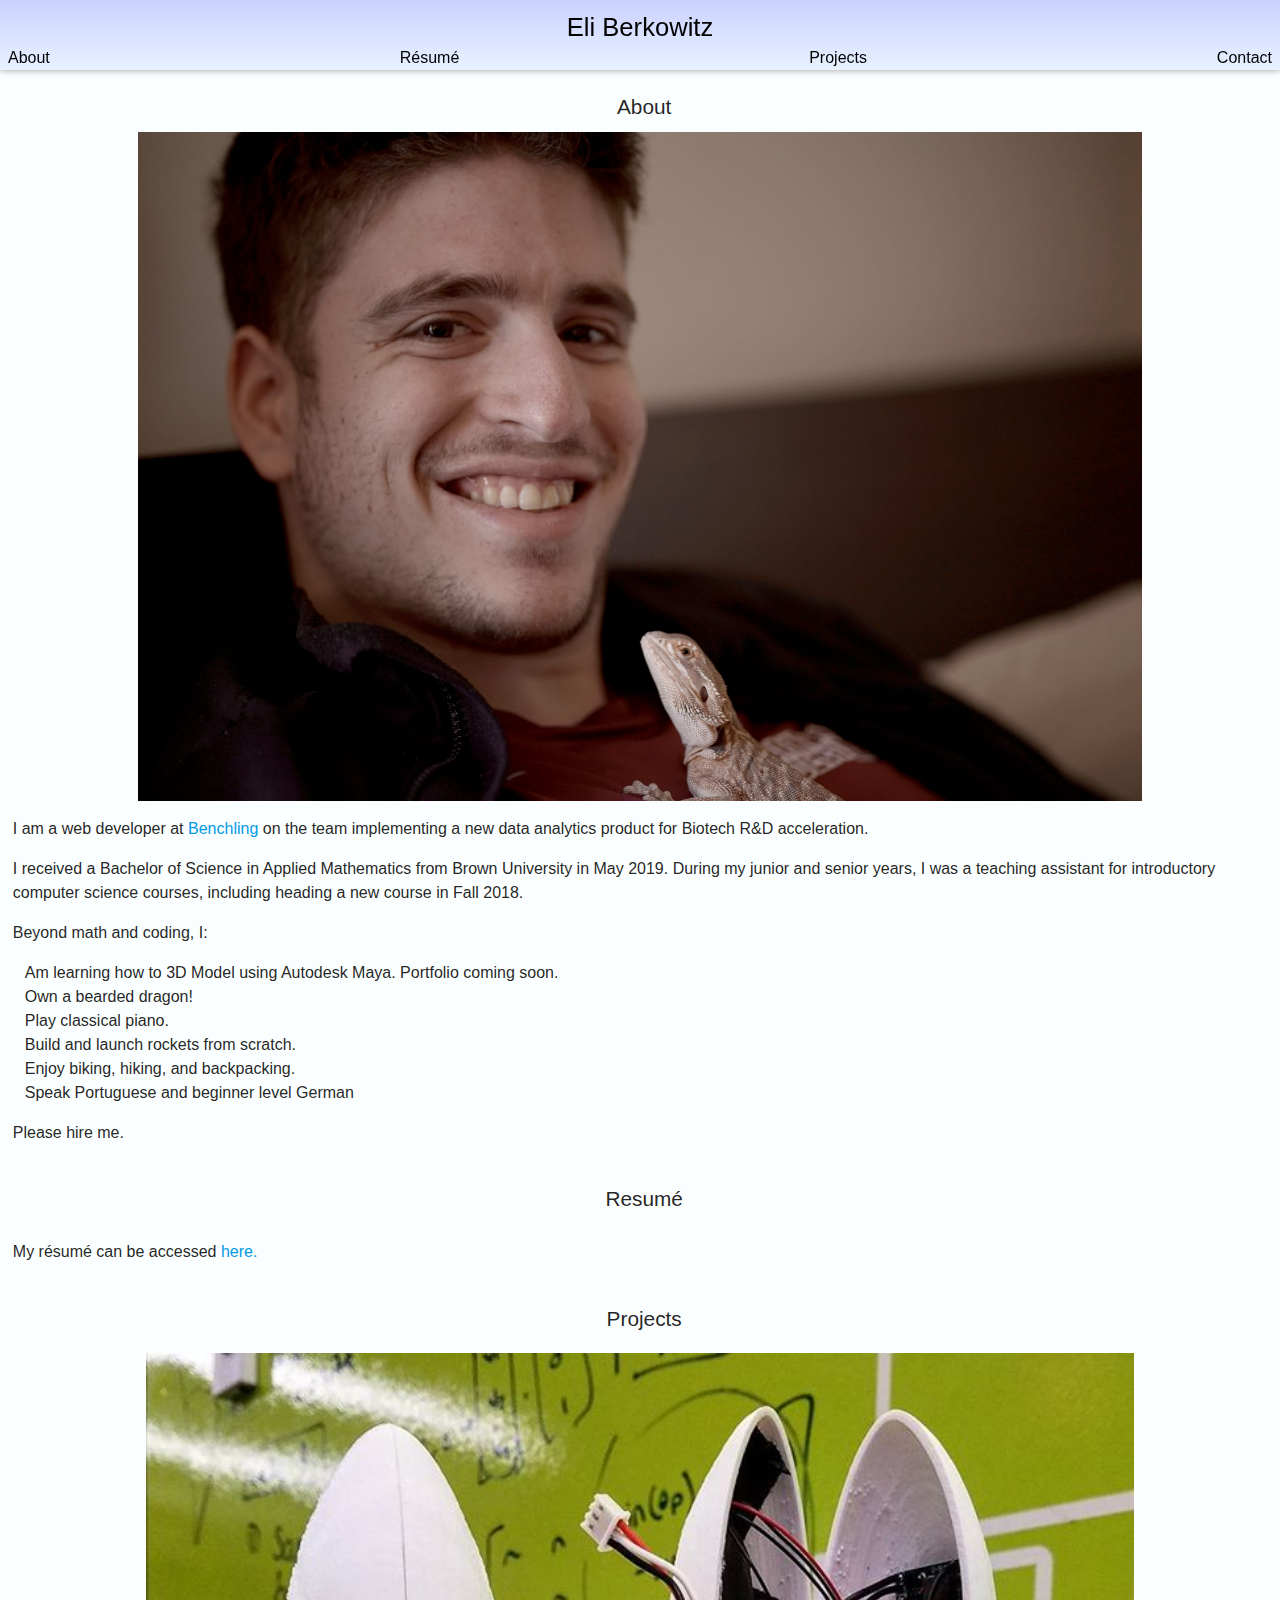
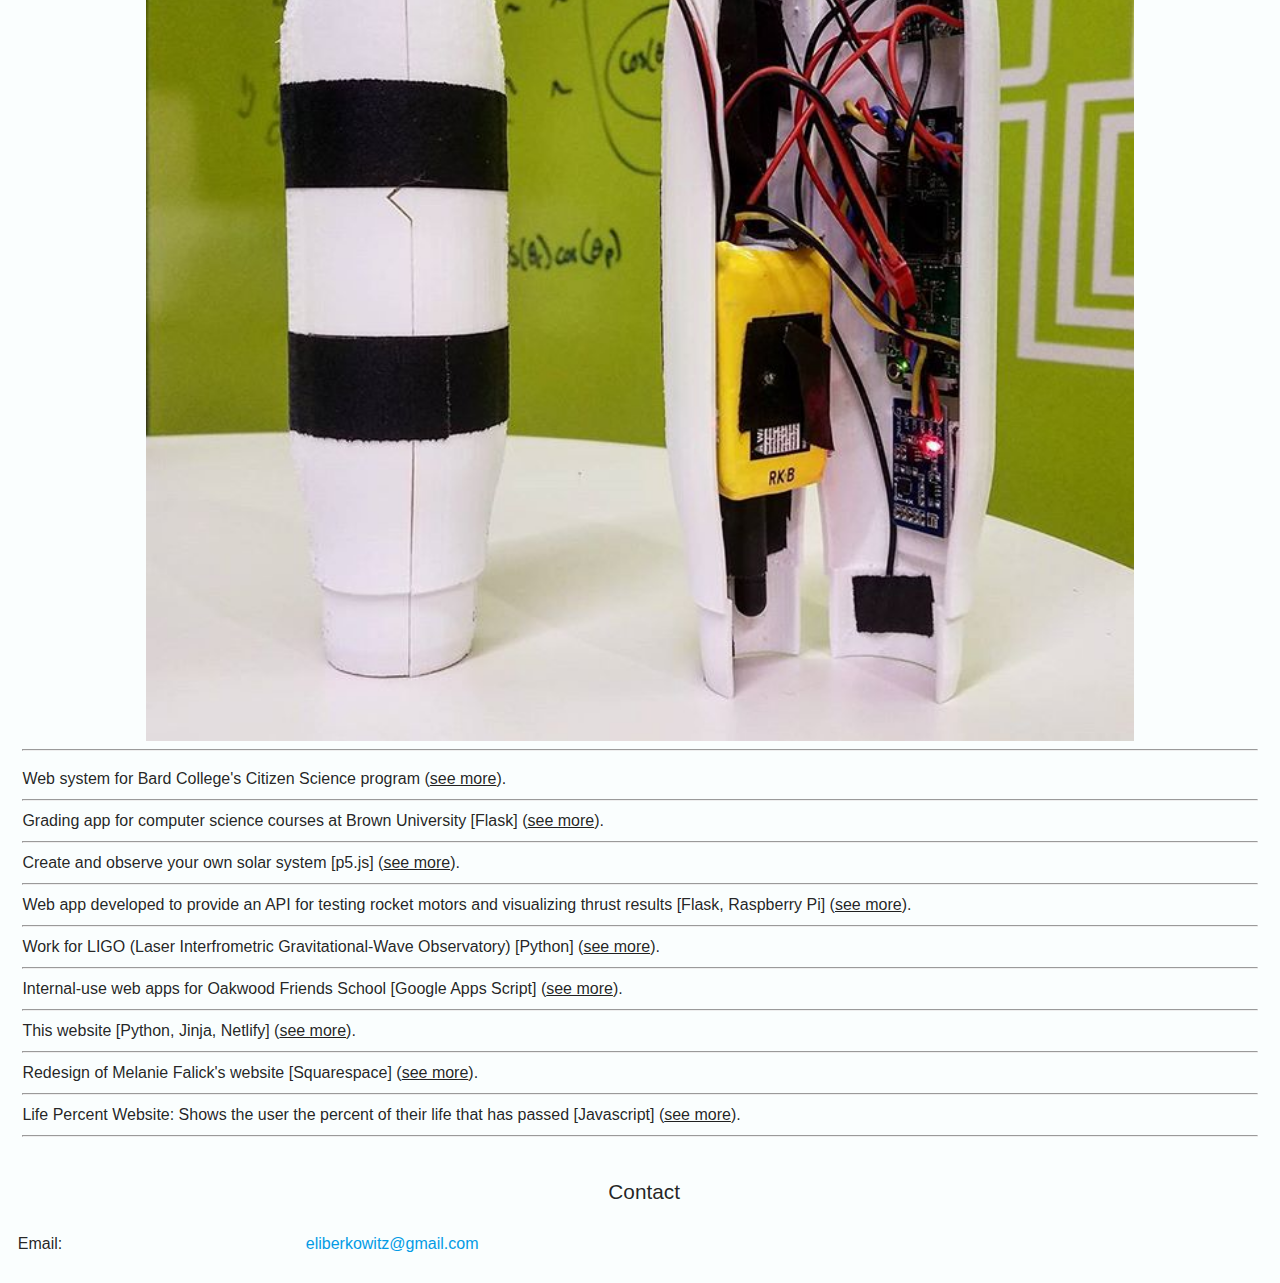
<file: site/mobile.html>
<!DOCTYPE html>
<html lang="en">
<head>
  <link href='https://fonts.googleapis.com/css?family=Roboto' rel='stylesheet' type='text/css'>
  <link rel='stylesheet' type='text/css' href='css/materialize.min.css' media='screen,projection'>
  <link href="https://fonts.googleapis.com/icon?family=Material+Icons" rel="stylesheet">
  <script type='text/javascript' src='js/jquery-2.1.4.min.js'></script>
  <script type='text/javascript' src='js/script.js'></script>
  <meta name='viewport' content='width=device-width, initial-scale=1.0'/>
  <base target="_blank">
  <title>Eli Berkowitz</title>
  <link rel="apple-touch-icon" sizes="180x180" href="apple-touch-icon.png">
  <link rel="icon" type="image/png" sizes="32x32" href="favicon-32x32.png">
  <link rel="icon" type="image/png" sizes="16x16" href="favicon-16x16.png">
  <link rel="manifest" href="site.webmanifest">
  <link rel='stylesheet' type='text/css' href='css/mobile.css'/>
  <meta name='description' content="Eli Berkowitz personal website">
  <meta name="author" content="Eli Berkowitz">
  <meta name="keywords" content="Eli Berkowitz, Berkowitz, Eli Berkowitz, Programming, Applied Mathematics, Computer Science Education, Education">
      <meta http-equiv="Content-Language" content="en">

  <script>
    (function(i,s,o,g,r,a,m){i.GoogleAnalyticsObject=r;i[r]=i[r]||function(){
      (i[r].q=i[r].q||[]).push(arguments)},i[r].l=1*new Date();a=s.createElement(o),
      m=s.getElementsByTagName(o)[0];a.async=1;a.src=g;m.parentNode.insertBefore(a,m);
    })(window,document,'script','//www.google-analytics.com/analytics.js','ga');
    ga('create', 'UA-72224223-1', 'auto');
    ga('send', 'pageview');
  </script>
</head>
<body class='row'>
  <div class='container-div'>
    <div id='header'>
      <div id='name-div' class='name-div'>Eli Berkowitz</div>
      <div id='navbar'>
        <div class='navitem'><span data-target='#about-div' target='_self'>About</a></div>
        <div class='navitem'><span data-target='#resume-div' target='_self'>R&eacute;sum&eacute;</a></div>
        <div class='navitem'><span data-target='#projects-div' target='_self'>Projects</a></div>
        <div class='navitem'><span data-target='#contact-div' target='_self'>Contact</a></div>
      </div>
    </div>
    <div id='content-div'>
      
        <h5>About</h5>
        <div id='about-div' class='content-card card white active'>
    <img id='me' src='media/god-pic.jpg' alt='Picture of me' />
    <p class='no-bottom-margin'>
        I am a web developer at <a href="https://benchling.com">Benchling</a> on the team implementing a new data
        analytics product for Biotech R&amp;D acceleration.
    </p>
    <p>
        I received a Bachelor of Science in Applied Mathematics from Brown University in May 2019.
        During my junior and senior years, I was a teaching assistant for introductory computer science
        courses, including heading a new course in Fall 2018.
    </p>
    <p class='no-margin'>Beyond math and coding, I:</p>
    <ul id='stuff-I-do' class='no-margin'>
        <li>Am learning how to 3D Model using Autodesk Maya. Portfolio coming soon.</li>
        <li>Own a bearded dragon!</li>
        <li>Play classical piano.</li>
        <li>Build and launch rockets from scratch.</li>
        <li>Enjoy biking, hiking, and backpacking.</li>
        <li>Speak Portuguese and beginner level German</li>
    </ul>
    <p>Please hire me.</p>
</div>
      
        <h5>Resum&eacute;</h5>
        <div id='resume-div' class='content-card card white'>
  <p>My r&eacute;sum&eacute; can be accessed <a href='media/Resume.pdf' target='_blank'>here.</a>
</div>
      
        <h5>Projects</h5>
        <div class='content-card card white' id='projects-div'>
  <div class='project toggled' id='project-main'>
      <img src='media/rocketshell.jpg' id='rocket-img' alt='Rocket shell image'/>
      <hr/>
    <ul id='project-list'>
    
      <li>Web system for Bard College's Citizen Science program (<span data-target='project-citsci' class='project-link'>see more</span>).</li>
      
        <div class='project hidden-project' id='project-citsci'>
          
          

<h5>
Web system for Bard College's Citizen Science program
</h5>

<p>
    Over the winter break, all Bard College firstyears participate in Citizen Science. Every student, when home for the break, takes a water sample and brings it back to campus to be analyzed (by the students themselves). Throughout the process, they upload images, location data, and observations.
</p>
<p>
    I wrote this web system to faciliate the entire process, from data upload to visualization. It is built using Flask on Google Cloud Platform (App Engine, Cloud SQL (Postgres), Storage). The web system utilizes a wide array of both frontend architecture (image editing, file dragging, downloading, uploading, and zipping, mapping tools, etc.) and backend architecture (CAS authentication, image compression and conversion, etc.). In addition, the system uses the ArcGIS Javascript API to give the public an interface to view the data.
</p>
<p>
    Data map: <a href="https://citsciwater.bard.edu/map">citsciwater.bard.edu/map</a>
</p>
<p>
    <img src='media/citsci.png' width="30%" height="30%"/>
</p>
<p>
</p>

          
        </div>
        <hr>
      
    
      <li>Grading app for computer science courses at Brown University [Flask] (<span data-target='project-grading-app' class='project-link'>see more</span>).</li>
      
        <div class='project hidden-project' id='project-grading-app'>
          
          

<h5>CS Course Grading App</h5>

<p>
    I developed a grading app for use in <a href="https://cs.brown.edu/courses/csci0111/">CSCI0111 in Fall 2018</a>, a course I was a head TA of and helped develop. The app allows computer science courses to handle student handin, automated and commented grading, sending grade reports to students, and manage grades in a streamlined, customizable, and FERPA-compliant manner.
</p>
<p>The software was also used for <a href="http://cs.brown.edu/courses/csci1470/">CSCI 1470 in Fall 2019</a>, with 40 teaching assistants grading handins for 400 students.</p>
<p>
  <a href="https://www.youtube.com/watch?v=sIEIbEAwyfM">Demo Video</a>
</p>
<img src='media/grading-app.png' height='70%' width='70%'/>

          
        </div>
        <hr>
      
    
      <li>Create and observe your own solar system [p5.js] (<span data-target='project-exosim' class='project-link'>see more</span>).</li>
      
        <div class='project hidden-project' id='project-exosim'>
          
          

<h5>
Exosim
</h5>

<p>
    This website (written in pure Javascript using the processing p5.js library) allows you to create your own solar system. You can see the planets orbiting their star - all objects interact with each other gravitationally. Additionally, you can see what the data measured on Earth to observe the exoplanets would look like as the planets block the light of their star when they pass in front of it.
</p>
<p>
    Website: <a href="https://exosim.netlify.com">exosim.netlify.com</a>
</p>
<p>
    Code: <a href="https://github.com/berkowitze/exosim">Github</a>
</p>
<p>
    <img src='media/exosim.png' width="50%" height="50%"/>
</p>
<p>
</p>

          
        </div>
        <hr>
      
    
      <li>Web app developed to provide an API for testing rocket motors and visualizing thrust results [Flask, Raspberry Pi] (<span data-target='project-thrust-test' class='project-link'>see more</span>).</li>
      
        <div class='project hidden-project' id='project-thrust-test'>
          
          

<h5>Thrust Test App</h5>

<p>
    Me and two friends have become very interested in rocket technology. We began testing different solid fuel mixtures in 2017 to find a fuel with optimal thrust. In addition, we worked on automatic parachute deployment on the rocket and have an goal of using actuated canards to keep rockets stable during ascent. To faciliate the thrust test process, I built a web app to easily log new tests from our test stand and visualize the results.
</p>
<p>
    Code: <a href="https://github.com/IzzyBrand/explosive-bakery">Github</a>
</p>
<img src='media/thrust-test.png' height='70%' width='70%'/>

          
        </div>
        <hr>
      
    
      <li>Work for LIGO (Laser Interfrometric Gravitational-Wave Observatory) [Python] (<span data-target='project-hveto' class='project-link'>see more</span>).</li>
      
        <div class='project hidden-project' id='project-hveto'>
          
          

<h5>HVeto</h5>

<p>
    In the summer of 2016, I worked with the noise detection group at <a href="https://www.ligo.caltech.edu/">LIGO</a> (Laser Interfrometric Gravitational-wave Observatory). HVeto, or 'Hierarchical Veto', is an algorithm used by LIGO to rate how significantly correlated noise in channels measuring external sourses (for instance quantum or seismic) is to noise in the main gravitational wave detector. Signals can be filtered out using this measure of correlation. I helped to implement and optimize this method.
</p>
<p>
    Code: <a href="https://github.com/gwdetchar/hveto">Github</a>
</p>
<p>
    Poster of my work: <a href="media/poster.pdf">link</a>
</p>

          
        </div>
        <hr>
      
    
      <li>Internal-use web apps for Oakwood Friends School [Google Apps Script] (<span data-target='project-oakwood' class='project-link'>see more</span>).</li>
      
        <div class='project hidden-project' id='project-oakwood'>
          
          

<h5>Work for Oakwood Friends School</h5>

<p>
    In 2015, I worked for Oakwood Friends School, the Quaker school in upstate New York I had just graduated from. I developed a series of web apps to facilitate student and faculty life using Google Web Apps. Mock-ups of the apps are linked below.
    <li>
        <a href="https://script.google.com/macros/s/AKfycbwQq3rq1L5T7SZcqMpY4GRm45uqx-1MBKhIjGg6Oek6o9_bwPI/exec">Student Event Signup Page</a>: allows students to signup for organized events.
    </li>
    <li>
        <a href="https://script.google.com/macros/s/AKfycbwW1BqWkC3ORfZ7iYBQV19dtC1gMT3RXR7fXEpj4OGdsJ6zWZxA/exec">Faculty Event Management Page</a>: Allows faculty to create, organize, and manage student events.
    </li>
    <li>
        <a href="https://script.google.com/macros/s/AKfycbzSfsieFEkYHI7J9qq20v6l-42bJ_HpvRLd1crMBEIlDLl4Gb8/exec">Faculty Vehicle Signout Form</a>: allows faculty to choose a school vehicle to checkout for a length of time of their choice.
    </li>
    <li>
        <a href="https://script.google.com/macros/s/AKfycbxF4snfGppPXvRWeT5vc7wxwuHrEsPsqNyJtmPG1iAZE-WNRTHo/exec">Faculty Reimbursement Request Form</a>: allows faculty to request reimbursement for purchases.
    </li>
    <li>
        <a href="https://script.google.com/macros/s/AKfycbw3lV3IruKJKck9Vkk_1aMEjyD82kJvPiEP51NFzQ/exec">Student Bank</a>: allows faculty to internally manage student finances.
    </li>
</p>
<p>
    Code: <a href="https://drive.google.com/drive/folders/0B_JBWyS9f9RlfmdOSFRJbFR1UWdnU0RJSlkwaFdyQi1TaEM0aF9UM2NGVzA0ZFRwQ3UtMms?usp=sharing">Google Drive</a>
</p>

          
        </div>
        <hr>
      
    
      <li>This website [Python, Jinja, Netlify] (<span data-target='project-this_site' class='project-link'>see more</span>).</li>
      
        <div class='project hidden-project' id='project-this_site'>
          
          

<h5>This site</h5>

<p>
    This site is built using Python into a static site. You can see the code for it on Github.
</p>
<p>
    Code: <a href="https://github.com/berkowitze/staticmainsite">Github</a>
</p>
<p>
    Website: <a href="http://www.eliasberkowitz.com">eliasberkowitz.com</a>
</p>

          
        </div>
        <hr>
      
    
      <li>Redesign of Melanie Falick's website [Squarespace] (<span data-target='project-melanie-falick' class='project-link'>see more</span>).</li>
      
        <div class='project hidden-project' id='project-melanie-falick'>
          
          

<h5>Melanie Falick's Website</h5>

<p>
    In 2015, I redesigned Melanie Falick's blog-style Squarespace-based website.
</p>
<p>
    Website: <a href="http://melaniefalick.com">melaniefalick.com</a>
</p>
<img src='media/melanie_falick.png' height='70%' width='70%'/>

          
        </div>
        <hr>
      
    
      <li>Life Percent Website: Shows the user the percent of their life that has passed [Javascript] (<span data-target='project-life-percent' class='project-link'>see more</span>).</li>
      
        <div class='project hidden-project' id='project-life-percent'>
          
          

<h5>Life Percent Website</h5>

<p>
    This is the first website I ever made; it is a static HTML/Javascript/CSS site. It shows the user the percentage of their life that has passed.
</p>
<p>
    Website: <a href="http://yourlifepercent.com">yourlifepercent.com</a>
</p>
<p>
    Code: <a href="https://github.com/berkowitze/lifepercent">Github</a>
</p>
<img src='media/life-percent.png' height='70%' width='70%'/>

          
        </div>
        <hr>
      
    
    </ul>
  </div>
  
</div>
      
        <h5>Contact</h5>
        <div id='contact-div' class='content-card card green white'>
  <table>
    <tr>
      <td>Email:</td>
      <td>
        <a href='mailto:eliberkowitz@gmail.com' target='_self'>
          eliberkowitz@gmail.com
        </a>
      </td>
    </tr>
  </table>
</div>
</div>
      
    </div>
          
      </div>
    </body>
    <script type="text/javascript">
      $('#navbar').click(function(x) {
        as = $($(x.target).children('span').context);
        if (as.length != 1) {
          return;
        }
        scrollTo(
          {
            top: $(as.eq(0).data('target')).offset().top-130,
            behavior: 'smooth'
          }
        );
      });
    </script>
    <script type="text/javascript">
      $(document).ready(function() {
        $('.project-link').click(function(event) {
          var lnk = $(event.target);
          a = $('#' + lnk.data('target'));
          a.toggleClass('hidden-project');
          if (a.hasClass('hidden-project')) {
            lnk.text('see more');
          }
          else {
            lnk.text('hide');
          }
        });
      });
    </script>
<!--
Copyright November 2015 Eli Berkowitz.
Coded from scratch.
-->
</html>
</file>
<file: css/style.css>
/*General styles*/
.absolute-hide {
    opacity: 0 !important;
}

body {
    /*background-color: #f5f5f5 !important;*/
    font-family: 'Roboto', sans-serif;
    line-height: 1.5;
}

#bg {
    position: absolute;
    z-index: -1;
    background-image: linear-gradient(rgba(202,209,255,1), rgba(255,235,229,1));
    width: 100vw;
    height: 100vh;
}

.unselectable { 
    -moz-user-select: none; 
    -khtml-user-select: none; 
    -webkit-user-select: none; 
    -o-user-select: none;
} 

.sliding-u-l-r {
    position: relative;
}
.sliding-u-l-r:after {
    content: '';
    display: block;
    margin: auto;
    height: 3px;
    width: 0px;
    margin: 0;
    background: transparent;
    transition: width .7s ease, background-color .7s ease;
}
.sliding-u-l-r:hover:after, .sliding-u-l-r.active-tab-link:after {
    width: 100%;
}

/*Name div styles*/
.name-div {
    font-size: 400%;
    color: black !important;
    text-align: center; 
}

#name-template {
    font-size: 400%;
    text-align: center;
    display: inline-block;
}

.new-name-card {
    margin-top: .3em !important;
    font-size: 250% !important;
    display: inline-block;
    margin-left: .7em !important;
}

div#nav-container {
    display: inline-block;
}

.container-div {
    overflow: hidden;
}

/*Nav div styles*/
#nav-template {
    display:inline-block;
}

#nav-div {
    display: inline-block;
}

.nav-div-final {
    margin-left: 2em !important;
    margin-top: .7em !important;
    margin-right: 2.5em !important;
}

/*Nav button styles*/
.nav-button:hover {
    cursor: pointer;
}

.nav-button {
    font-size: 200%;
    color: black !important;
}

.nav-button-positioned {
    font-size: 150%;
}

/*Nav buttons*/

div.nav-buttons-final {
    transition: background-color .3s;
    padding-bottom: calc(.5em + 3px);
}

a:hover:after {
    width: 100%;
}

a {
    position: relative;
    display:inline-block;
}

a:after {
    content: '';
    display: block;
    margin: auto !important;
    height: 2px;
    width: 0px;
    margin: -2px 0 0 0;
    background: transparent;
    transition: width .3s ease, background-color .3s ease;
    background-color: black;
}

.About.sliding-u-l-r:hover:after, .About.sliding-u-l-r.active-tab-link:after {
    background-color: red;
}

.Resume.sliding-u-l-r:hover:after, .Resume.sliding-u-l-r.active-tab-link:after {
    background-color: blue;
}

.Projects.sliding-u-l-r:hover:after, .Projects.sliding-u-l-r.active-tab-link:after {
    background-color: purple;
}

.Contact.sliding-u-l-r:hover:after, .Contact.sliding-u-l-r.active-tab-link:after {
    background-color: green;
}

/*Transitions*/
.name-transition {
    transition: transform 2s, margin .8s, font-size 1.5s;
}

.nav-buttons-transition {
    transition: font-size .8s, transform .8s, border .1s 1s, 
        margin .8s, padding .8s, background-color .3s 1s;
    padding-bottom: calc(.5em + 6px);
}

.nav-transition {
    transition: margin .8s;
}

/*body.faded {
    background-color: #9e9e9e;
}*/

#content-div {
    display:inline-block;
    transform: translateX(150%);
    margin-left: 6em;
    transition: transform 1.5s;
}

#content-div.content-div-after {
    transition: transform 1.2s !important;
}

.content-card {
    margin-right: 1em;
    padding: .7em 1em .5em 1em;
    height: 75%;
    font-size: 110%;
    margin-bottom: 6em;
    transition: opacity .6s .2s;
}

.content-card:not(.active) {
    opacity: 0;
    -moz-user-select: none; 
    -khtml-user-select: none; 
    -webkit-user-select: none; 
    -o-user-select: none;
}

.active-tab {
    opacity: 1;
    transition: opacity .8s;
}

body {
    overflow: hidden;
}

.content-div-after {
    position: absolute;
}

.hidden {
    transition: opacity 1s;
}

a {
    transition: color 1s;
}

a:hover {
    color: black;
}

ul#stuff-I-do li, ul#interests li {
    margin-left: 1.5em;
}

.no-margin {
    margin-top: 0 !important;
    margin-bottom: 0 !important;
}

#code-projects li, #oakwood-projects li, #website-projects li {
    margin-left: 1.5em;
    margin-top: .3em;
}

@media screen and (max-height: 640px) and (min-height: 565px) {
    #content-div {
        font-size: 80%;
    }
}

@media screen and (max-height: 565px) {
    #content-div {
        font-size: 70%;
    }
}

img#me {
    width: 25%;
    float:right;
    margin-left: 2em;
    margin-bottom: 2em;
}

p.no-bottom-margin {
    margin-bottom: 0;
}

.card {
    position: relative;
    margin: 0.5rem 0 1rem 0;
    border-radius: 2px;
    box-shadow: 0 2px 5px 0 rgba(0,0,0,0.16),0 2px 10px 0 rgba(0,0,0,0.12);
    background-color: #fafefe !important;
}

span.project-link {
    text-decoration: underline;
}

span.project-link:hover {
    cursor: pointer;
    /*opacity: 1;
    transition: opacity 1s linear;*/
}

.project.untoggled {
    /*max-height: 0px;*/
    /*transition: max-height 1s linear;*/
    display: none;
/*  opacity: 0;
    height: 0;
    transition: opacity 1s linear;
    z-index: -999;*/
}

.back-btn:hover {
    cursor: pointer;
}

#project-list li {
    margin: 0.7em;
    list-style-type: square !important;
}

#rocket-img {
    width: 20%;
    float: right;
}


#contact-div {
    display: flex;
    flex-direction: row-reverse;
}

#contact-div > table > tbody > tr > td:nth-child(1) {
    width: 40px;
}

#contact-div img {
    width: 25%;
}
</file>
<file: site/css/style.css>
:root {
    font-size: 16px;
}

/*General styles*/
.absolute-hide {
    opacity: 0 !important;
}

body {
    /*background-color: #f5f5f5 !important;*/
    font-family: 'Roboto', sans-serif;
    line-height: 1.5;
}

#bg {
    position: absolute;
    z-index: -1;
    background-image: linear-gradient(rgb(211, 217, 255), rgb(251, 235, 230));
    width: 100vw;
    height: 100vh;
}

.unselectable { 
    -moz-user-select: none; 
    -khtml-user-select: none; 
    -webkit-user-select: none; 
    -o-user-select: none;
} 

.sliding-u-l-r {
    position: relative;
}
.sliding-u-l-r:after {
    content: '';
    display: block;
    margin: auto;
    height: 3px;
    width: 0px;
    margin: 0;
    background: transparent;
    transition: width .7s ease, background-color .7s ease;
}
.sliding-u-l-r:hover:after, .sliding-u-l-r.active-tab-link:after {
    width: 100%;
}

/*Name div styles*/
.name-div {
    font-size: 4rem;
    color: black !important;
    text-align: center; 
}

#name-template {
    font-size: 4rem;
    text-align: center;
    display: inline-block;
}

.new-name-card {
    margin-top: .3em !important;
    font-size: 2.5rem !important;
    display: inline-block;
    margin-left: .7em !important;
}

div#nav-container {
    display: inline-block;
}

.container-div {
    overflow: hidden;
}

/*Nav div styles*/
#nav-template {
    display:inline-block;
}

#nav-div {
    display: inline-block;
}

.nav-div-final {
    margin-left: 2em !important;
    margin-top: .7em !important;
    margin-right: 2.5em !important;
}

/*Nav button styles*/
.nav-button:hover {
    cursor: pointer;
}

.nav-button {
    font-size: 2rem;
    color: black !important;
}

.nav-button-positioned {
    font-size: 1.5rem;
}

/*Nav buttons*/

div.nav-buttons-final {
    transition: background-color .3s;
    padding-bottom: calc(.5em + 3px);
}

a:hover:after {
    width: 100%;
}

a {
    position: relative;
    display:inline-block;
}

a:after {
    content: '';
    display: block;
    margin: auto !important;
    height: 2px;
    width: 0px;
    margin: -2px 0 0 0;
    background: transparent;
    transition: width .3s ease, background-color .3s ease;
    background-color: black;
}

.About.sliding-u-l-r:hover:after, .About.sliding-u-l-r.active-tab-link:after {
    background-color: red;
}

.Resume.sliding-u-l-r:hover:after, .Resume.sliding-u-l-r.active-tab-link:after {
    background-color: blue;
}

.Projects.sliding-u-l-r:hover:after, .Projects.sliding-u-l-r.active-tab-link:after {
    background-color: purple;
}

.Contact.sliding-u-l-r:hover:after, .Contact.sliding-u-l-r.active-tab-link:after {
    background-color: green;
}

/*Transitions*/
.name-transition {
    transition: transform 2s, margin .8s, font-size 1.5s;
}

.nav-buttons-transition {
    transition: font-size .8s, transform .8s, border .1s 1s, 
        margin .8s, padding .8s, background-color .3s 1s;
    padding-bottom: calc(.5em + 6px);
}

.nav-transition {
    transition: margin .8s;
}

/*body.faded {
    background-color: #9e9e9e;
}*/

#content-div {
    display:inline-block;
    transform: translateX(150%);
    margin-left: 6em;
    transition: transform 1.5s;
}

#content-div.content-div-after {
    transition: transform 1.2s !important;
}

.content-card {
    margin-right: 1em;
    padding: .7em 1em .5em 1em;
    height: 75%;
    font-size: 110%;
    margin-bottom: 6em;
    transition: opacity .6s .2s;
}

.content-card:not(.active) {
    opacity: 0;
    -moz-user-select: none; 
    -khtml-user-select: none; 
    -webkit-user-select: none; 
    -o-user-select: none;
}

.active-tab {
    opacity: 1;
    transition: opacity .8s;
}

body {
    overflow: hidden;
}

.content-div-after {
    position: absolute;
}

.hidden {
    transition: opacity 1s;
}

a {
    transition: color 1s;
}

a:hover {
    color: black;
}

ul#stuff-I-do li, ul#interests li {
    margin-left: 1.5em;
}

#stuff-I-do li {
    list-style-type: '- ' !important;
}

.no-margin {
    margin-top: 0 !important;
    margin-bottom: 0 !important;
}

#code-projects li, #oakwood-projects li, #website-projects li {
    margin-left: 1.5em;
    margin-top: .3em;
}

@media screen and (max-height: 640px) and (min-height: 565px) {
    #content-div {
        font-size: 80%;
    }
}

@media screen and (max-height: 565px) {
    #content-div {
        font-size: 70%;
    }
}

img#me {
    width: 25%;
    float:right;
    margin-left: 2em;
    margin-bottom: 2em;
}

p.no-bottom-margin {
    margin-bottom: 0;
}

.card {
    position: relative;
    margin: 0.5rem 0 1rem 0;
    border-radius: 2px;
    box-shadow: 0 2px 5px 0 rgba(0,0,0,0.16),0 2px 10px 0 rgba(0,0,0,0.12);
    background-color: #fafefe !important;
}

span.project-link {
    text-decoration: underline;
    cursor: pointer;
}

/* span.project-link { */
    /* cursor: pointer; */
    /*opacity: 1;
    transition: opacity 1s linear;*/
/* } */

.project.untoggled {
    /*max-height: 0px;*/
    /*transition: max-height 1s linear;*/
    display: none;
/*  opacity: 0;
    height: 0;
    transition: opacity 1s linear;
    z-index: -999;*/
}

.back-btn:hover {
    cursor: pointer;
}

#project-list li {
    margin: 0.7em;
    list-style-type: square !important;
}

#rocket-img {
    width: 20%;
    float: right;
}


#contact-div {
    display: flex;
    flex-direction: row-reverse;
}

#contact-div > table > tbody > tr > td:nth-child(1) {
    width: 40px;
}

#contact-div img {
    width: 25%;
}
</file>
<file: css/mobile.css>
body .card {
    padding: 0.8em;
    box-shadow: none;
}

ul#stuff-I-do li {
    margin-left: 0.75em !important;
}

#content-div h5 {
    padding-left: 0.4em;
    font-size: 130%;
    margin-bottom: 0;
    margin-top: 0;
}

#name-div {
    font-size: 160%;
    text-align: center;
    padding-top: 0.3em;
    color: black;
}

div#navbar {
    display: flex;
    justify-content: space-between;
}

div#navbar .navitem {
    margin: 0em 0.5em;
    text-align: center;
}

div#navbar .navitem:hover {
    cursor: pointer;
}

#header {
    position: fixed;
    top: 0;
    width: 100%;
    background-image: linear-gradient(rgba(202,209,255,1), #e8f2ff);
    color: black;
    z-index: 999;
    box-shadow: 0px 1px 6px #b3b3b3;
}

#header span {
    color: black;
}

#content-div {
    margin-top: 6em;
    background-color: #fafefe !important;
}

.content-card {
    background-color: #fafefe !important;
    margin-top: 0em;
}

.hidden-project {
    display: none;
}

.project-link {
    text-decoration: underline;
}

.project-link:hover {
    cursor: pointer;
}

.project {
    margin: 0.6em;
}

.project h5 {
    padding-left: 0 !important;
}

body {
    font-size: 16px;
    margin-bottom: 0 !important;
    background-color: #fafefe !important;
}

#contact-div {
    margin-bottom: 0;
}

h5 {
    text-align: center;
}

img {
    display: block;
    width: 80%;
    margin: auto;
}
</file>
<file: site/css/mobile.css>
body .card {
    padding: 0.8em;
    box-shadow: none;
}

ul#stuff-I-do li {
    margin-left: 0.75em !important;
}

#content-div h5 {
    padding-left: 0.4em;
    font-size: 130%;
    margin-bottom: 0;
    margin-top: 0;
}

#name-div {
    font-size: 160%;
    text-align: center;
    padding-top: 0.3em;
    color: black;
}

div#navbar {
    display: flex;
    justify-content: space-between;
}

div#navbar .navitem {
    margin: 0em 0.5em;
    text-align: center;
}

div#navbar .navitem:hover {
    cursor: pointer;
}

#header {
    position: fixed;
    top: 0;
    width: 100%;
    background-image: linear-gradient(rgba(202,209,255,1), #e8f2ff);
    color: black;
    z-index: 999;
    box-shadow: 0px 1px 6px #b3b3b3;
}

#header span {
    color: black;
}

#content-div {
    margin-top: 6em;
    background-color: #fafefe !important;
}

.content-card {
    background-color: #fafefe !important;
    margin-top: 0em;
}

.hidden-project {
    display: none;
}

.project-link {
    text-decoration: underline;
}

.project-link:hover {
    cursor: pointer;
}

.project {
    margin: 0.6em;
}

.project h5 {
    padding-left: 0 !important;
}

body {
    font-size: 16px;
    margin-bottom: 0 !important;
    background-color: #fafefe !important;
}

#contact-div {
    margin-bottom: 0;
}

h5 {
    text-align: center;
}

img {
    display: block;
    width: 80%;
    margin: auto;
}
</file>
